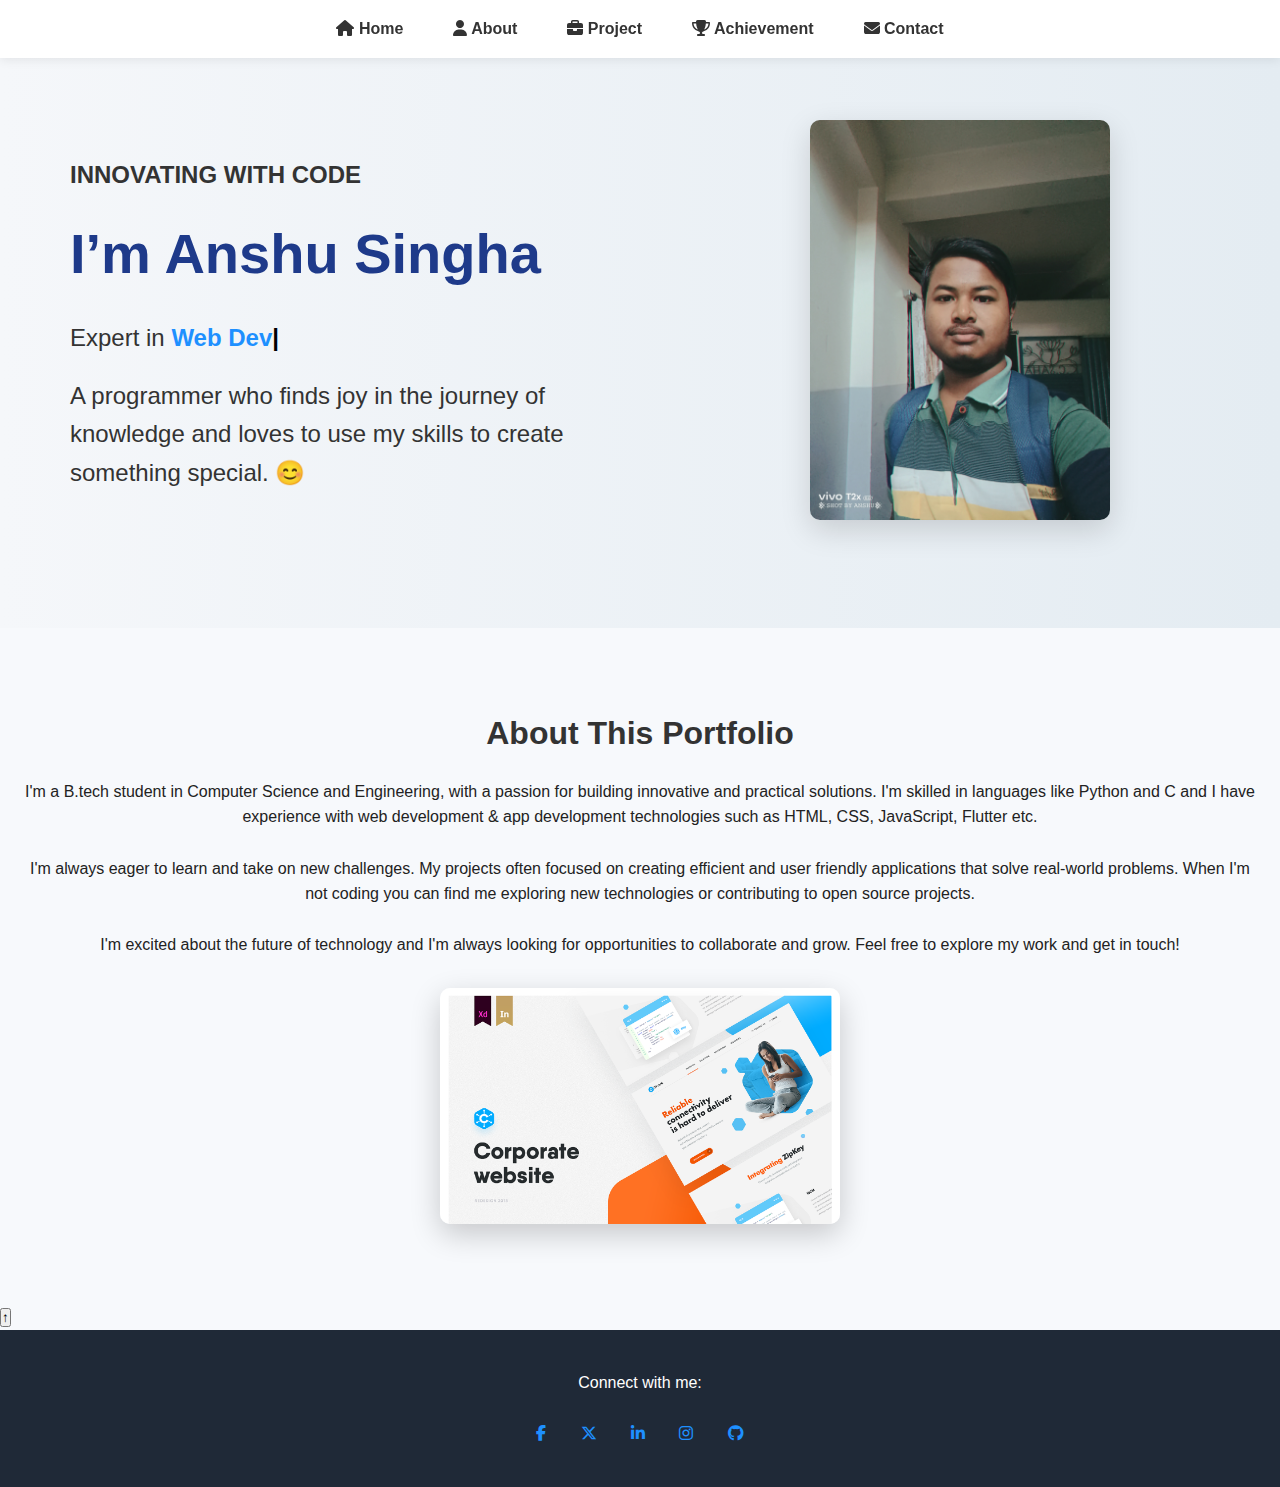
<file: Index.html>
<!DOCTYPE html>
<html lang="en">
<head>
  <meta charset="UTF-8" />
  <meta name="viewport" content="width=device-width, initial-scale=1.0"/>
  <title>Anshu Singha Portfolio</title>
  <link rel="stylesheet" href="style.css" />
  <link
  rel="stylesheet"
  href="https://cdnjs.cloudflare.com/ajax/libs/font-awesome/6.4.0/css/all.min.css"/>
  <link rel="stylesheet" href="https://cdnjs.cloudflare.com/ajax/libs/font-awesome/6.5.0/css/all.min.css">

</head>
<body>
  <nav class="navbar">    
    <ul>
      <li>
        <a href="#home"><i class="fas fa-home"></i><span class="text"> Home</span></a>
      </li>
      <li>
        <a href="#about"><i class="fas fa-user"></i><span class="text"> About</span></a>
      </li>
      <li>
        <a href="project.html"><i class="fas fa-briefcase"></i><span class="text"> Project</span></a>
      </li>
      <li>
        <a href="achivement.html"><i class="fas fa-trophy"></i><span class="text"> Achievement</span></a>
    </li>
      <li>
        <a href="#contact"><i class="fas fa-envelope"></i><span class="text"> Contact</span></a>
      </li>
    </ul>
</nav>
  <header id="home" class="header">
    <div class="hero-container">
      <div class="hero-text">
        <p class="sub-title">INNOVATING WITH CODE</p>
        <h1>I’m Anshu Singha</h1>
        <p class="animated-skill">
          Expert in <span id="typed-text"></span><span class="cursor">|</span>
        </p>
        <p class="description">
          A programmer who finds joy in the journey of knowledge and loves to use my skills to create something special. 😊
        </p>
      </div>
      <div class="hero-image">
        <img src="My Photo.jpg" alt="Anshu Singha" />
      </div>
    </div>
  </header>
  
  
  

  <section id="about" class="content">
    <h2>About This Portfolio</h2>
    <p>I'm a B.tech student in Computer Science and Engineering, with a passion for building innovative and practical solutions.
       I'm skilled in languages like Python and C and I have experience with web development & app development technologies such as 
       HTML, CSS, JavaScript, Flutter etc.
      <br> <br>
      I'm always eager to learn and take on new challenges. My projects often focused on creating efficient and user friendly applications 
      that solve real-world problems. When I'm not coding you can find me exploring new technologies or contributing to open source projects. 
      <br> <br>
      I'm excited about the future of technology and I'm always looking for opportunities to collaborate and grow. Feel free to explore 
      my work and get in touch!
      </p>
    <div class="image-container">
      <img src="Sample.png" alt="Portfolio Sample">
  </section>

  <button id="scrollToTopBtn" title="Go to top">↑</button>


  <footer id="contact" class="footer">
    <p>Connect with me:</p> <br>
    <div class="socials">
      <a href="https://facebook.com/share/14JTKnLddCy/" target="_blank" aria-label="Facebook"><i class="fab fa-facebook-f"></i></a>
      <a href="https://x.com/AnshuSingha29" target="_blank" aria-label="X"><i class="fab fa-x-twitter"></i></a>
      <a href="https://linkedin.com/in/anshu-singha-010ab8337" target="_blank" aria-label="LinkedIn"><i class="fab fa-linkedin-in"></i></a>
      <a href="https://instagram.com/yourprofile" target="_blank" aria-label="Instagram"><i class="fab fa-instagram"></i></a>
      <a href="https://github.com/Anshusingha125" target="_blank" aria-label="GitHub"><i class="fab fa-github"></i></a>
</div></footer>

  <script src="script.js"></script>
</body>
</html>
</file>
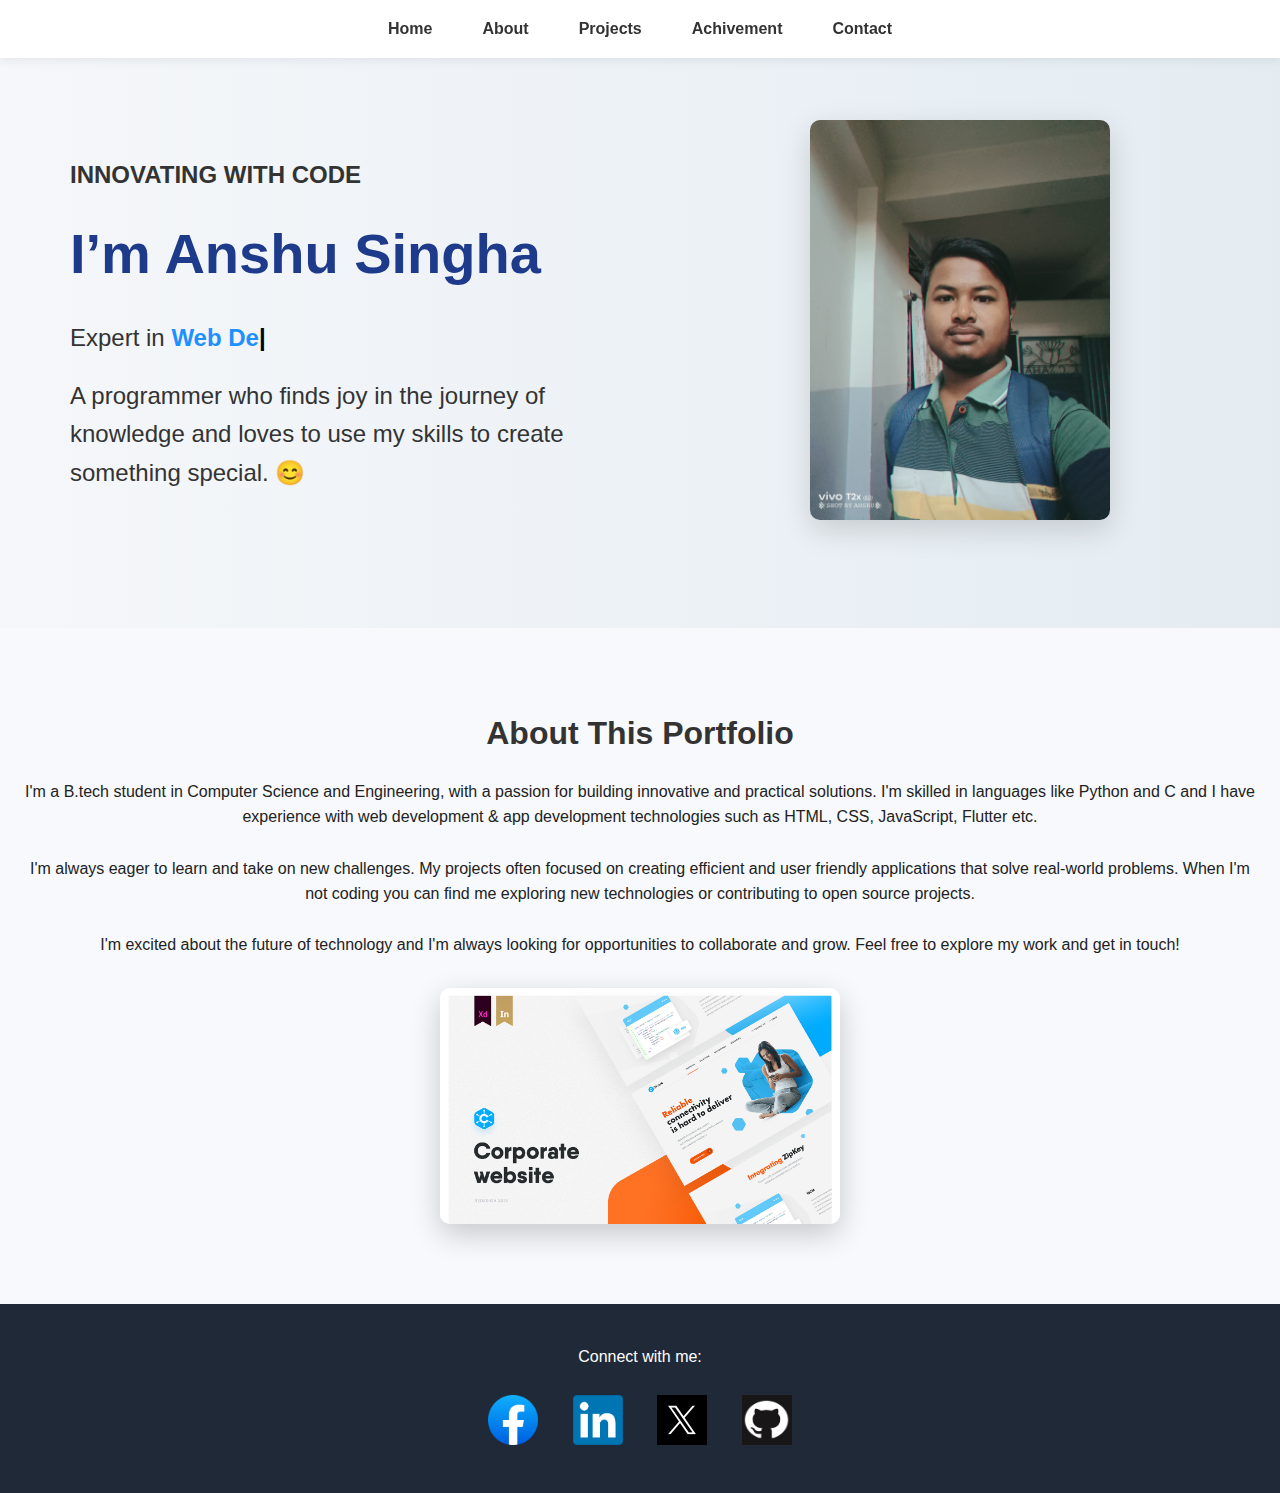
<file: My Portfolio/Index.html>
<!DOCTYPE html>
<html lang="en">
<head>
  <meta charset="UTF-8" />
  <meta name="viewport" content="width=device-width, initial-scale=1.0"/>
  <title>Anshu Singha Portfolio</title>
  <link rel="stylesheet" href="style.css" />
</head>
<body>
  <nav class="navbar">
    <ul>
      <li><a href="#home" class="nav-link">Home</a></li>
      <li><a href="#about" class="nav-link">About</a></li>
      <li><a href="project.html" class="nav-link">Projects</a></li>
      <li><a href="#achivement" class="nav-link">Achivement</a></li>
      <li><a href="#contact" class="nav-link">Contact</a></li>
    </ul>
  </nav>

  <header id="home" class="header">
    <div class="hero-container">
      <div class="hero-text">
        <p class="sub-title">INNOVATING WITH CODE</p>
        <h1>I’m Anshu Singha</h1>
        <p class="animated-skill">
          Expert in <span id="typed-text"></span><span class="cursor">|</span>
        </p>
        <p class="description">
          A programmer who finds joy in the journey of knowledge and loves to use my skills to create something special. 😊
        </p>
      </div>
      <div class="hero-image">
        <img src="My Photo.jpg" alt="Anshu Singha" />
      </div>
    </div>
  </header>
  
  
  

  <section id="about" class="content">
    <h2>About This Portfolio</h2>
    <p>I'm a B.tech student in Computer Science and Engineering, with a passion for building innovative and practical solutions.
       I'm skilled in languages like Python and C and I have experience with web development & app development technologies such as 
       HTML, CSS, JavaScript, Flutter etc.
      <br> <br>
      I'm always eager to learn and take on new challenges. My projects often focused on creating efficient and user friendly applications 
      that solve real-world problems. When I'm not coding you can find me exploring new technologies or contributing to open source projects. 
      <br> <br>
      I'm excited about the future of technology and I'm always looking for opportunities to collaborate and grow. Feel free to explore 
      my work and get in touch!
      </p>
    <div class="image-container">
      <img src="Sample.png" alt="Portfolio Sample">
  </section>

  <footer id="contact" class="footer">
    <p>Connect with me:</p> <br>
    <div class="socials">
    <a href="https://facebook.com" area-label="Facebook"><img src="Facebook.png" alt="Facebook" height="50" width="50"></a>
    <a href="https://linkedin.com/in/anshu-singha-010ab8337" area-label="LinkdIn"><img src="LinkedIn.png" alt="LinkdIn" height="50" width="50"></a>
    <a href="https://x.com/AnshuSingha29" area-label="Twitter"><img src="X_logo.jpg" alt="Twitter" height="50" width="50"></a>
    <a href="https://github.com/Anshusingha125" area-label="GitHub"><img src="GitHub.png" alt="Twitter" height="50" width="50"></a>
</div></footer>

  <script src="script.js"></script>
</body>
</html>
</file>
<file: style.css>
* {
    margin: 0;
    padding: 0;
    box-sizing: border-box;
  }
  
  body {
    font-family: 'Segoe UI', sans-serif;
    line-height: 1.6;
    background: #f7f9fc;
    color: #222;
  }
  
  .navbar {
    position: fixed;
    top: 0;
    width: 100%;
    background: white;
    box-shadow: 0 2px 10px rgba(0, 0, 0, 0.08);
    z-index: 1000;
  }
  
  .navbar ul {
    display: flex;
    justify-content: center;
    list-style: none;
    padding: 1rem 0;
  }
  
  .navbar a {
    position: relative;
    margin: 0 25px;
    text-decoration: none;
    font-weight: 600;
    color: #333;
    transition: all 0.3s ease;
  }
  
  .navbar a::after {
    content: "";
    position: absolute;
    width: 0%;
    height: 2px;
    left: 0;
    bottom: -5px;
    background: dodgerblue;
    transition: 0.3s ease;
  }
  
  .navbar a:hover::after,
  .navbar a.active::after {
    width: 100%;
  }
  
  .header {
    padding-top: 120px;
    padding-bottom: 100px;
    background: linear-gradient(to right, #f5f7fa, #e4ecf2);
  }
  
  .hero-container {
    max-width: 1200px;
    margin: auto;
    padding: 0 30px;
    display: flex;
    flex-wrap: wrap;
    align-items: center;
    justify-content: space-between;
    gap: 40px;
  }
  
  .hero-text {
    flex: 1 1 500px;
  }
  
  .sub-title {
    color: #e63946;
    font-weight: bold;
    text-transform: uppercase;
    font-size: 0.9rem;
    margin-bottom: 15px;
  }
  
  .hero-text h1 {
    font-size: 3.2rem;
    color: #1e3a8a;
    margin-bottom: 10px;
  }
  
  .animated-skill {
    font-size: 1.5rem;
    color: #333;
    margin-bottom: 20px;
  }
  
  .description {
    font-size: 1rem;
    color: #444;
    margin-bottom: 30px;
    max-width: 500px;
  }
  
  .description {
    font-size: 1rem;
    color: #444;
    margin-bottom: 0; /* Remove bottom gap after deleting buttons */
    max-width: 500px;
  }
  
  
  .hero-image {
    flex: 1 1 400px;
    text-align: center;
  }
  
  .hero-image img {
    max-width: 300px; /* smaller size */
    height: auto;
    border-radius: 10px;
    box-shadow: 0 10px 30px rgba(0, 0, 0, 0.15);
    transition: transform 0.3s ease;
  }
  
  .hero-image img:hover {
    transform: scale(1.05);
  }
  
  @media (max-width: 768px) {
    .hero-container {
      flex-direction: column-reverse;
      text-align: center;
    }
  
    .hero-text h1 {
      font-size: 2.4rem;
    }
  
    .animated-skill {
      font-size: 1.2rem;
    }
  }
  
  
  
  .header h1 {
    font-size: 3.5rem;
    margin-bottom: 20px;
    color: #1e3a8a;
  }
  
  .header p {
    font-size: 1.5rem;
    color: #333;
  }
  
  #typed-text {
    color: dodgerblue;
    font-weight: bold;
  }
  
  .cursor {
    display: inline-block;
    font-weight: bold;
    color: #000;
    animation: blink 0.7s steps(1) infinite;
  }
  
  @keyframes blink {
    0%, 100% { opacity: 1; }
    50% { opacity: 0; }
  }
  
  .content {
    padding: 80px 20px;
    text-align: center;
  }
  
  .content h2 {
    font-size: 2rem;
    margin-bottom: 20px;
    color: #333;
  }
  
  .image-container {
    margin-top: 30px;
    display: flex;
    justify-content: center;
  }
  
  .image-container img {
    width: 400px;
    border-radius: 10px;
    box-shadow: 0 10px 30px rgba(0, 0, 0, 0.2);
    transition: transform 0.4s ease;
  }
  
  .image-container img:hover {
    transform: translateY(-10px);
  }
  
  .footer {
    text-align: center;
    padding: 40px 10px;
    background: #1f2937;
    color: white;
  }
  
  .footer .socials a {
    margin: 0 15px;
    color: dodgerblue;
    text-decoration: none;
    font-weight: bold;
  }
</file>
<file: My Portfolio/style.css>
* {
    margin: 0;
    padding: 0;
    box-sizing: border-box;
  }
  
  body {
    font-family: 'Segoe UI', sans-serif;
    line-height: 1.6;
    background: #f7f9fc;
    color: #222;
  }
  
  .navbar {
    position: fixed;
    top: 0;
    width: 100%;
    background: white;
    box-shadow: 0 2px 10px rgba(0, 0, 0, 0.08);
    z-index: 1000;
  }
  
  .navbar ul {
    display: flex;
    justify-content: center;
    list-style: none;
    padding: 1rem 0;
  }
  
  .navbar a {
    position: relative;
    margin: 0 25px;
    text-decoration: none;
    font-weight: 600;
    color: #333;
    transition: all 0.3s ease;
  }
  
  .navbar a::after {
    content: "";
    position: absolute;
    width: 0%;
    height: 2px;
    left: 0;
    bottom: -5px;
    background: dodgerblue;
    transition: 0.3s ease;
  }
  
  .navbar a:hover::after,
  .navbar a.active::after {
    width: 100%;
  }
  
  .header {
    padding-top: 120px;
    padding-bottom: 100px;
    background: linear-gradient(to right, #f5f7fa, #e4ecf2);
  }
  
  .hero-container {
    max-width: 1200px;
    margin: auto;
    padding: 0 30px;
    display: flex;
    flex-wrap: wrap;
    align-items: center;
    justify-content: space-between;
    gap: 40px;
  }
  
  .hero-text {
    flex: 1 1 500px;
  }
  
  .sub-title {
    color: #e63946;
    font-weight: bold;
    text-transform: uppercase;
    font-size: 0.9rem;
    margin-bottom: 15px;
  }
  
  .hero-text h1 {
    font-size: 3.2rem;
    color: #1e3a8a;
    margin-bottom: 10px;
  }
  
  .animated-skill {
    font-size: 1.5rem;
    color: #333;
    margin-bottom: 20px;
  }
  
  .description {
    font-size: 1rem;
    color: #444;
    margin-bottom: 30px;
    max-width: 500px;
  }
  
  .description {
    font-size: 1rem;
    color: #444;
    margin-bottom: 0; /* Remove bottom gap after deleting buttons */
    max-width: 500px;
  }
  
  
  .hero-image {
    flex: 1 1 400px;
    text-align: center;
  }
  
  .hero-image img {
    max-width: 300px; /* smaller size */
    height: auto;
    border-radius: 10px;
    box-shadow: 0 10px 30px rgba(0, 0, 0, 0.15);
    transition: transform 0.3s ease;
  }
  
  .hero-image img:hover {
    transform: scale(1.05);
  }
  
  @media (max-width: 768px) {
    .hero-container {
      flex-direction: column-reverse;
      text-align: center;
    }
  
    .hero-text h1 {
      font-size: 2.4rem;
    }
  
    .animated-skill {
      font-size: 1.2rem;
    }
  }
  
  
  
  .header h1 {
    font-size: 3.5rem;
    margin-bottom: 20px;
    color: #1e3a8a;
  }
  
  .header p {
    font-size: 1.5rem;
    color: #333;
  }
  
  #typed-text {
    color: dodgerblue;
    font-weight: bold;
  }
  
  .cursor {
    display: inline-block;
    font-weight: bold;
    color: #000;
    animation: blink 0.7s steps(1) infinite;
  }
  
  @keyframes blink {
    0%, 100% { opacity: 1; }
    50% { opacity: 0; }
  }
  
  .content {
    padding: 80px 20px;
    text-align: center;
  }
  
  .content h2 {
    font-size: 2rem;
    margin-bottom: 20px;
    color: #333;
  }
  
  .image-container {
    margin-top: 30px;
    display: flex;
    justify-content: center;
  }
  
  .image-container img {
    width: 400px;
    border-radius: 10px;
    box-shadow: 0 10px 30px rgba(0, 0, 0, 0.2);
    transition: transform 0.4s ease;
  }
  
  .image-container img:hover {
    transform: translateY(-10px);
  }
  
  .footer {
    text-align: center;
    padding: 40px 10px;
    background: #1f2937;
    color: white;
  }
  
  .footer .socials a {
    margin: 0 15px;
    color: dodgerblue;
    text-decoration: none;
    font-weight: bold;
  }
</file>
